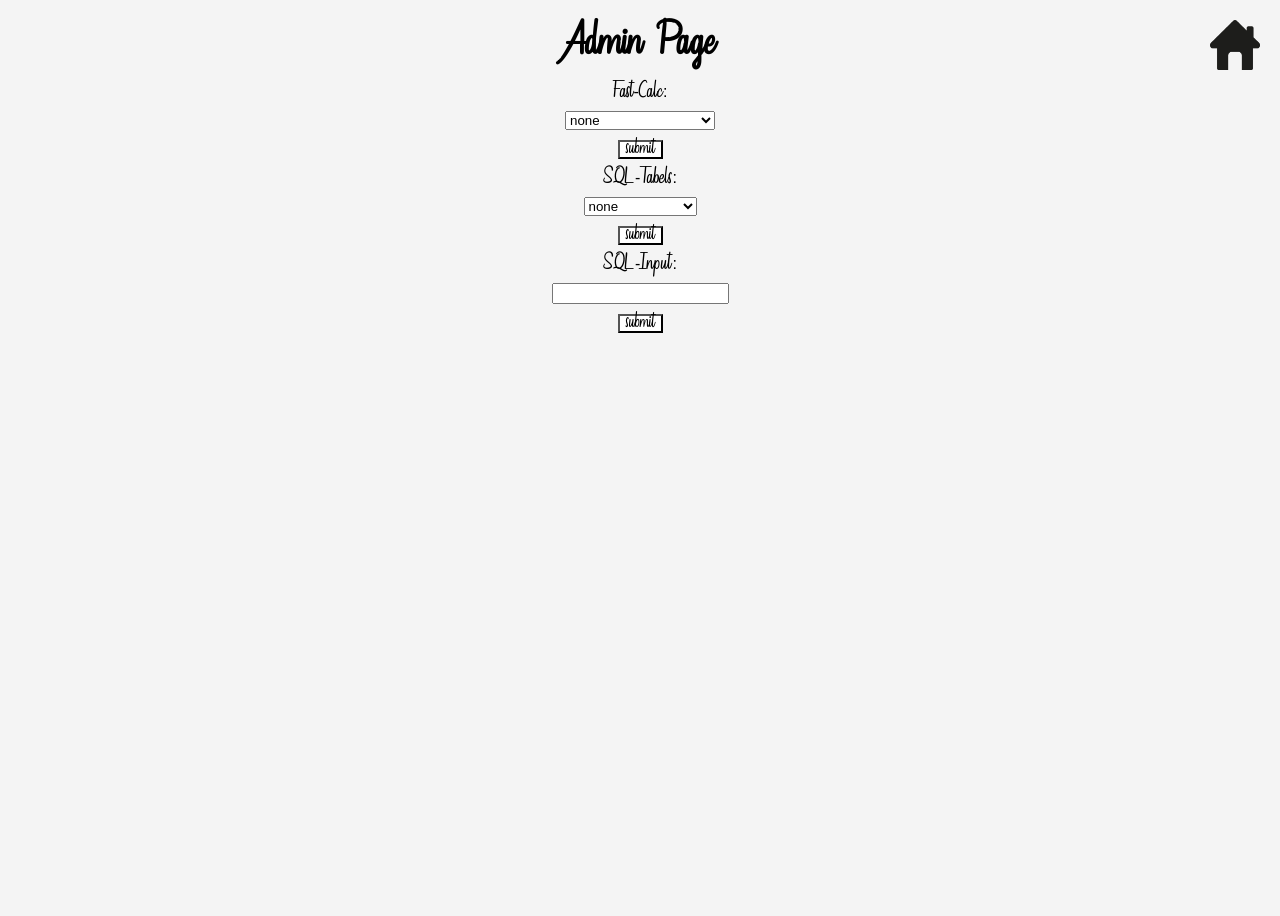
<file: coffee_db_app/templateFiles/admin.html>
<!DOCTYPE html>
<html>
<head>
    <link rel="stylesheet" type="text/css" href="../staticFiles/style_index.css">
    <script type="text/javascript" src="../staticFiles/admin_page_handler.js"></script>
</head>
<body>
    <div class="header">
        <a href='/start'><img src="../staticFiles/home.png" alt="Home" style="width:50px; height: 50px;"></a>
    </div>
    <div class="container">
        <h1>Admin Page</h1>
            <div class="page-div">
                <label>Fast-Calc:</label>
                <select id="drop_req">
                    <option value="none">none</option>
                    <option value="AVG-Rating-Mat-view">AVG-Rating-Mat-view</option>
                    <option value="worst-rating">worst-rating</option>
                    <option value="Cross-types-shops">Cross-types-shops</option>
                </select>
                <button id="btn" type="button" onclick="sql_drop_req()">submit</button>

                <label>SQL-Tabels:</label>
                <select id="drop">
                    <option value="none">none</option>
                    <option value="shop_login">shops_login</option>
                    <option value="coffee_shops">coffe_shops</option>
                    <option value="coffee_types">coffe_types</option>
                    <option value="ratings">ratings</option>
                    <option value="orders">order</option>
                    <option value="orderitem">order_item</option>
                    <option value="customers">customers</option>
                    <option value="customer_login">customer_login</option>
                </select>
                <button id="btn" type="button" onclick="sql_tabels()">submit</button>
                <label>SQL-Input:</label>
                <input type="text" name="sql-querry" id="querry"/>
                <button id="btn" type="button" onclick="sql_querry()">submit</button>
            </div>
            <div id="response"></div>
    </div>
</body>
</html>
</file>
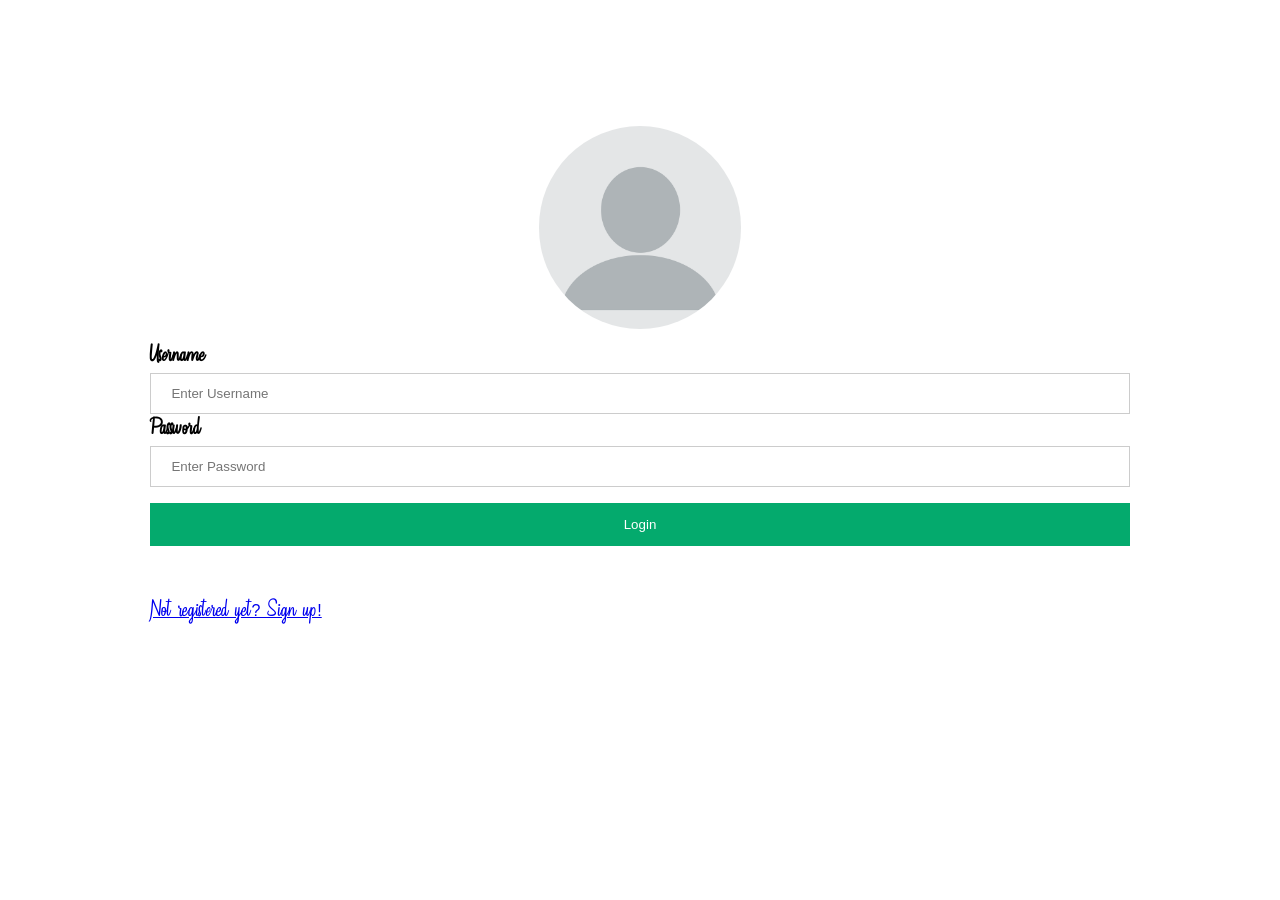
<file: coffee_db_app/templateFiles/Login.html>
<!DOCTYPE html>
<html>


    <head>
        <link rel="stylesheet" href="../staticFiles/Login.css">
        <script type="text/javascript" src="../staticFiles/LoginHandler.js"></script>
    </head>

    <body>

        <div class="full_container">
            <div class="imgcontainer">
                <img src="../staticFiles/profile_picture.png" alt="Avatar" class="avatar">
            </div>

            <div class="container">
                <label for="uname"><b>Username</b></label>
                <input type="text" placeholder="Enter Username" name="uname" id="uname" required>

                <label for="psw"><b>Password</b></label>
                <input type="password" placeholder="Enter Password" name="psw" id="psw" required>

                <button type="button" onclick="login()">Login</button>
                <div class="response_container"><p id="response"></p><br><br><a id="signup_link" href="/signup">Not registered yet? Sign up!</a></div>
                <!--
                <label>
                <input type="checkbox" checked="checked" name="remember"> Remember me
                </label>
                -->
            </div>
        </div>


    </body>


</html>
</file>
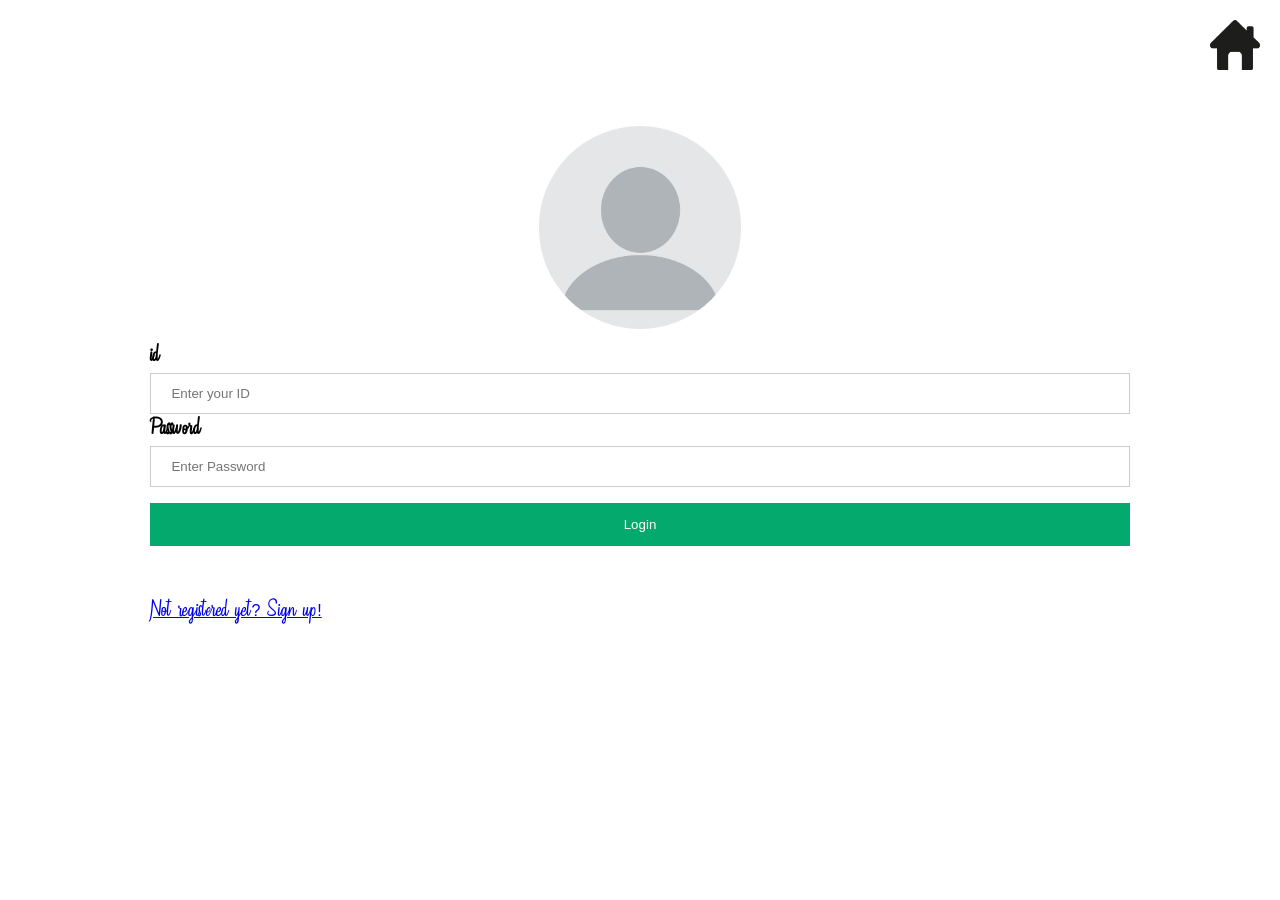
<file: coffee_db_app/templateFiles/Login_coffee_shop.html>
<!DOCTYPE html>
<html>


    <head>
        <link rel="stylesheet" href="../staticFiles/Login.css">
        <script type="text/javascript" src="../staticFiles/LoginHandlerCoffeeShop.js"></script>
    </head>

    <body>
        <div class="header">
            <a href='/start'><img src="../staticFiles/home.png" alt="Home" style="width:50px; height: 50px;"></a>
        </div>
        <div class="full_container">
            <div class="imgcontainer">
                <img src="../staticFiles/profile_picture.png" alt="Avatar" class="avatar">
            </div>

            <div class="container">
                <label for="uname"><b>id</b></label>
                <input type="text" placeholder="Enter your ID" name="uname" id="uname" required>

                <label for="psw"><b>Password</b></label>
                <input type="password" placeholder="Enter Password" name="psw" id="psw" required>

                <button type="button" onclick="login()">Login</button>
                <div class="response_container"><p id="response"></p><br><br><a id="signup_link" href="/signup_coffee_shop">Not registered yet? Sign up!</a></div>
            </div>
        </div>


    </body>


</html>
</file>
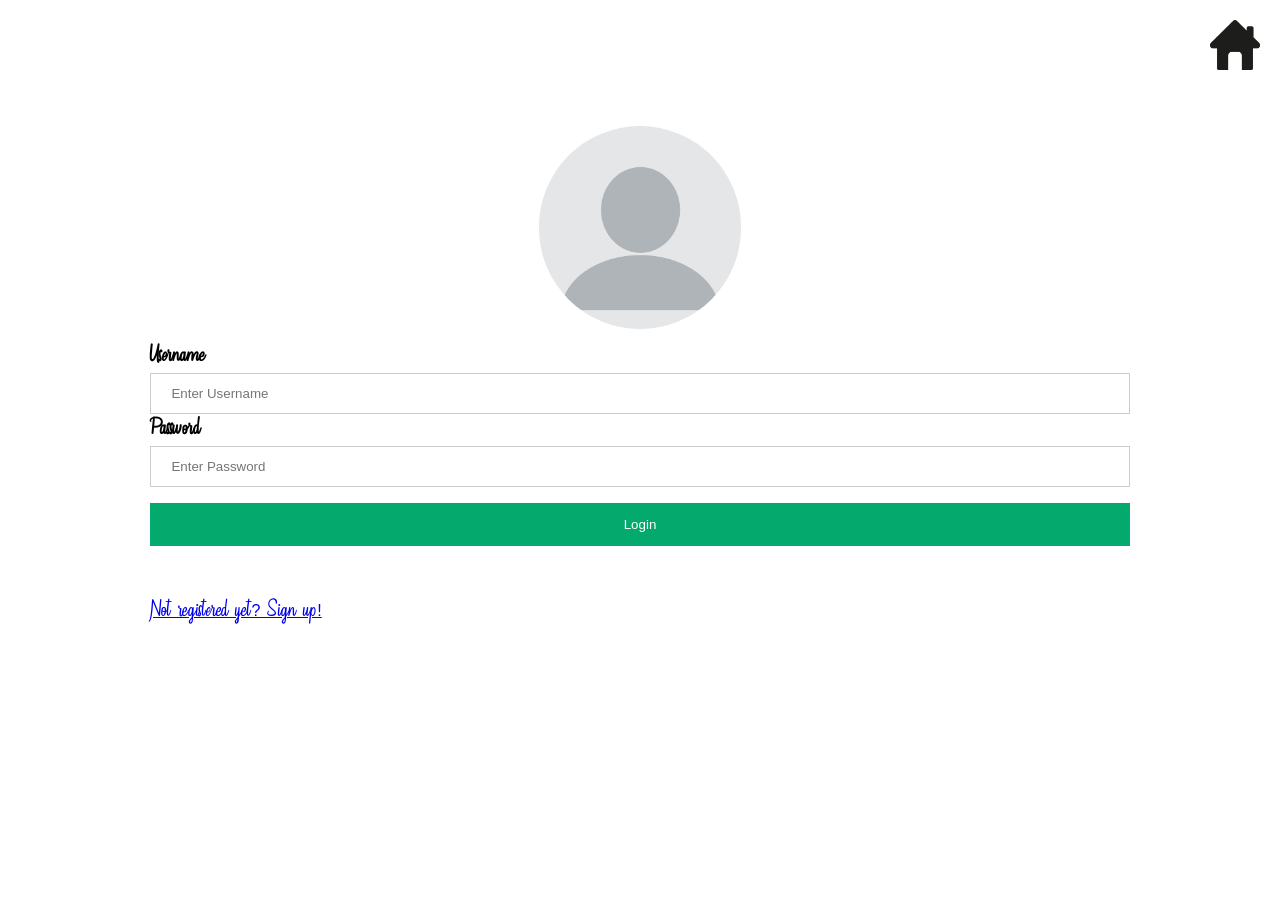
<file: coffee_db_app/templateFiles/Login_customer.html>
<!DOCTYPE html>
<html>


    <head>
        <link rel="stylesheet" href="../staticFiles/Login.css">
        <script type="text/javascript" src="../staticFiles/LoginHandlerCustomer.js"></script>
    </head>

    <body>
        <div class="header">
            <a href='/start'><img src="../staticFiles/home.png" alt="Home" style="width:50px; height: 50px;"></a>
        </div>

        <div class="full_container">
            <div class="imgcontainer">
                <img src="../staticFiles/profile_picture.png" alt="Avatar" class="avatar">
            </div>

            <div class="container">
                <label for="uname"><b>Username</b></label>
                <input type="text" placeholder="Enter Username" name="uname" id="uname" required>

                <label for="psw"><b>Password</b></label>
                <input type="password" placeholder="Enter Password" name="psw" id="psw" required>

                <button type="button" onclick="login()">Login</button>
                <div class="response_container"><p id="response"></p><br><br><a id="signup_link" href="/signup_customer">Not registered yet? Sign up!</a></div>
            </div>
        </div>


    </body>


</html>
</file>
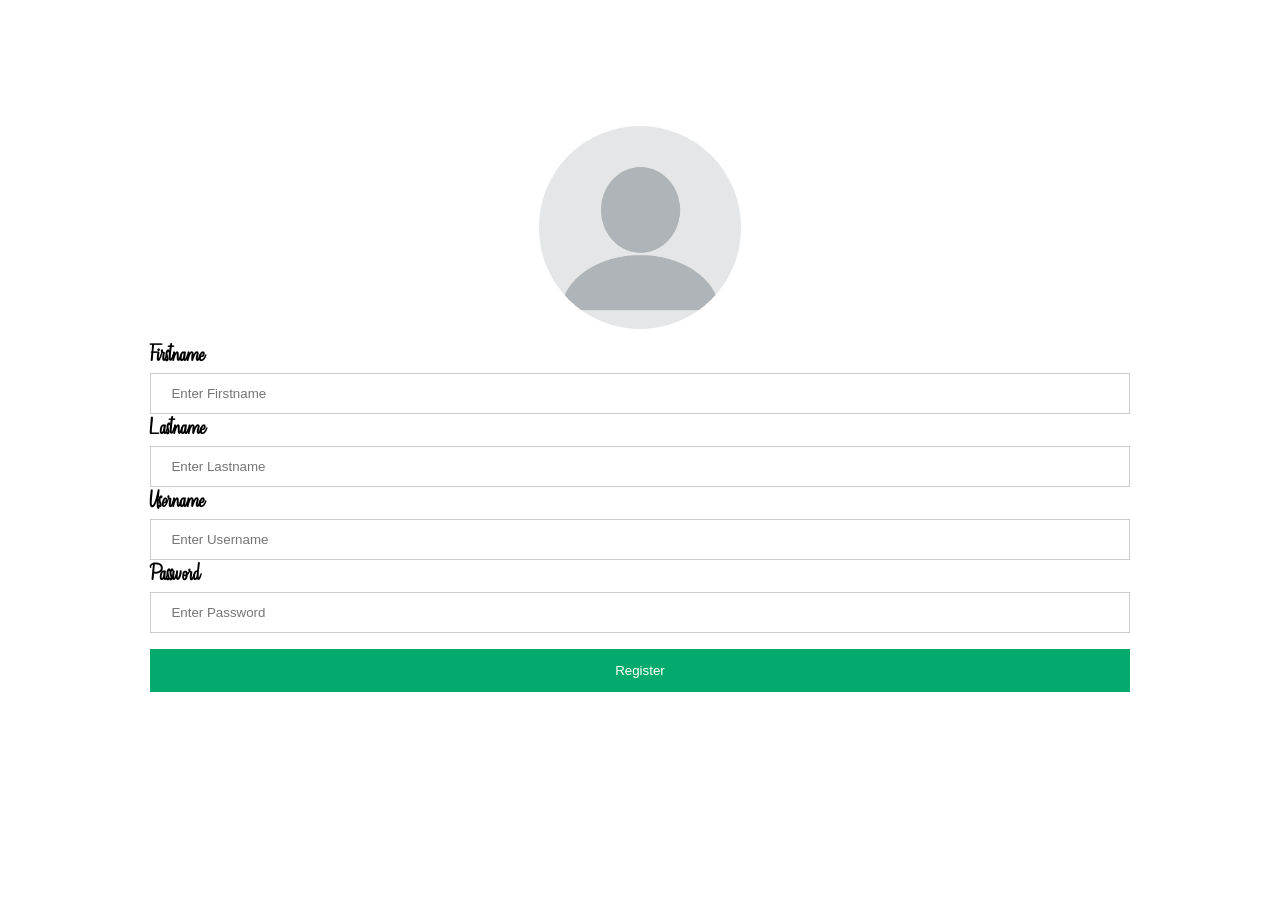
<file: coffee_db_app/templateFiles/Signup.html>
<!DOCTYPE html>
<html>


    <head>
        <link rel="stylesheet" href="../staticFiles/Signup.css">
        <script type="text/javascript" src="../staticFiles/SignupHandler.js"></script>
    </head>

    <body>

        <div class="full_container">
            <div class="imgcontainer">
                <img src="../staticFiles/profile_picture.png" alt="Avatar" class="avatar">
            </div>

            <div class="container">
                <label for="firstname"><b>Firstname</b></label>
                <input type="text" placeholder="Enter Firstname" name="firstname" id="firstname" required>

                <label for="lastname"><b>Lastname</b></label>
                <input type="text" placeholder="Enter Lastname" name="lastname" id="lastname" required>

                <label for="uname"><b>Username</b></label>
                <input type="text" placeholder="Enter Username" name="uname" id="uname" required>

                <label for="psw"><b>Password</b></label>
                <input type="password" placeholder="Enter Password" name="psw" id="psw" required>

                <button type="button" onclick="signup()">Register</button>
                <div class="response_container"><p id="response"></p><br><br><a id="login_link" href="/login">Move on to login page</a></div>
                <!--
                <label>
                <input type="checkbox" checked="checked" name="remember"> Remember me
                </label>
                -->
            </div>
        </div>


    </body>


</html>
</file>
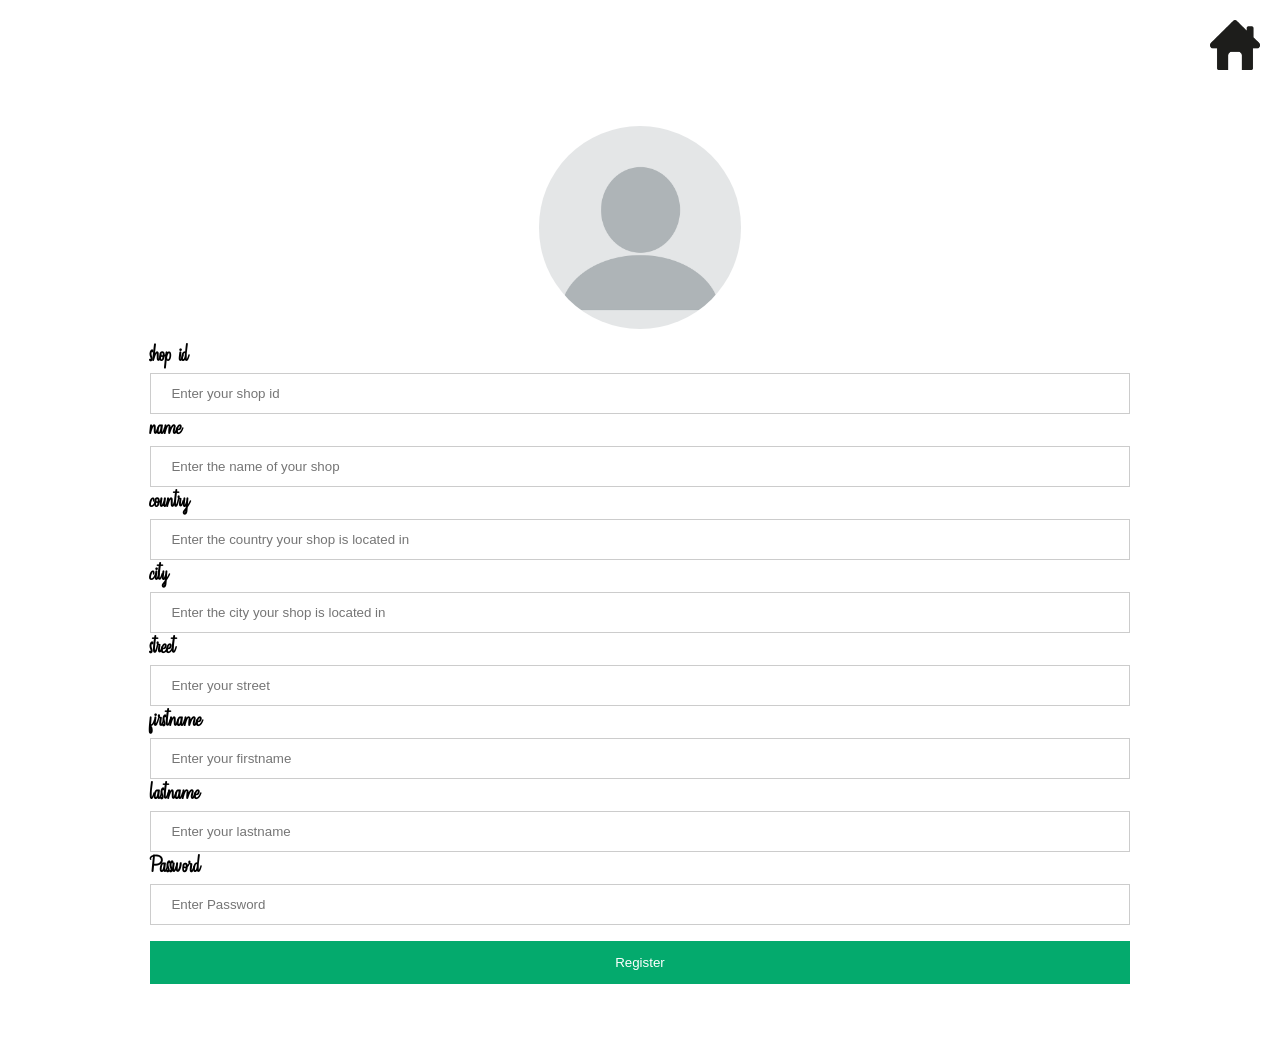
<file: coffee_db_app/templateFiles/Signup_coffee_shop.html>
<!DOCTYPE html>
<html>


    <head>
        <link rel="stylesheet" href="../staticFiles/Signup.css">
        <script type="text/javascript" src="../staticFiles/SignupHandlerCoffeeShop.js"></script>
    </head>

    <body>
        <div class="header">
            <a href='/start'><img src="../staticFiles/home.png" alt="Home" style="width:50px; height: 50px;"></a>
        </div>

        <div class="full_container">
            <div class="imgcontainer">
                <img src="../staticFiles/profile_picture.png" alt="Avatar" class="avatar">
            </div>

            <div class="container">
                <label for="id"><b>shop id</b></label>
                <input type="text" placeholder="Enter your shop id" name="id" id="id" required>

                <label for="name"><b>name</b></label>
                <input type="text" placeholder="Enter the name of your shop" name="name" id="name" required>

                <label for="country"><b>country</b></label>
                <input type="text" placeholder="Enter the country your shop is located in" name="country" id="country" required>

                <label for="city"><b>city</b></label>
                <input type="text" placeholder="Enter the city your shop is located in" name="city" id="city" required>

                <label for="adress"><b>street</b></label>
                <input type="text" placeholder="Enter your street" name="adress" id="adress" required>

                <label for="owner_firstname"><b>firstname</b></label>
                <input type="text" placeholder="Enter your firstname" name="owner_firstname" id="owner_firstname" required>

                <label for="owner_lastname"><b>lastname</b></label>
                <input type="text" placeholder="Enter your lastname" name="owner_lastname" id="owner_lastname" required>

                <label for="psw"><b>Password</b></label>
                <input type="password" placeholder="Enter Password" name="psw" id="psw" required>

                <button type="button" onclick="signup()">Register</button>
                <div class="response_container"><p id="response"></p><br><br><a id="login_link" href="/login_coffee_shop">Move on to login page</a></div>
            </div>
        </div>


    </body>


</html>
</file>
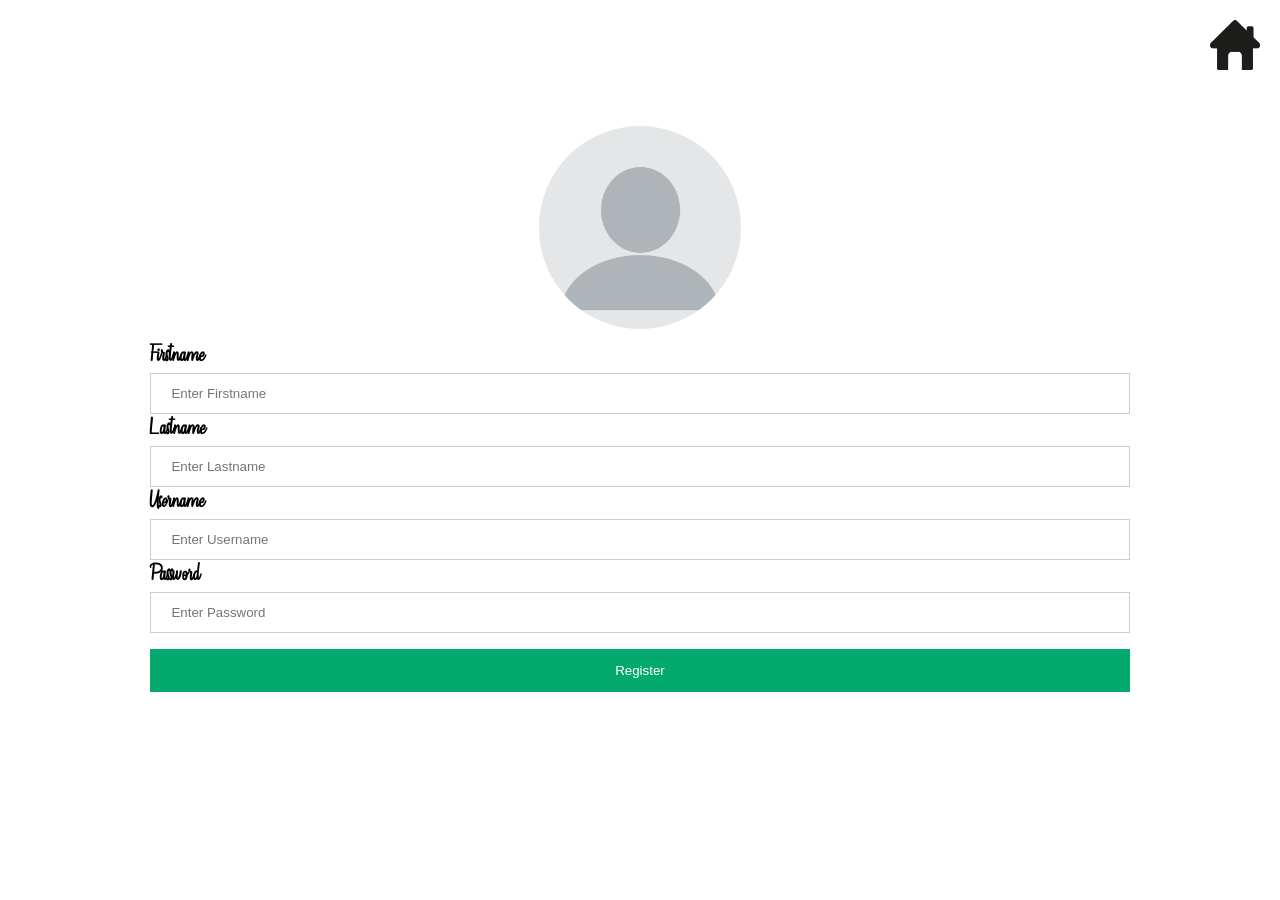
<file: coffee_db_app/templateFiles/Signup_customer.html>
<!DOCTYPE html>
<html>


    <head>
        <link rel="stylesheet" href="../staticFiles/Signup.css">
        <script type="text/javascript" src="../staticFiles/SignupHandlerCustomer.js"></script>
    </head>

    <body>
        <div class="header">
            <a href='/start'><img src="../staticFiles/home.png" alt="Home" style="width:50px; height: 50px;"></a>
        </div>

        <div class="full_container">
            <div class="imgcontainer">
                <img src="../staticFiles/profile_picture.png" alt="Avatar" class="avatar">
            </div>

            <div class="container">
                <label for="firstname"><b>Firstname</b></label>
                <input type="text" placeholder="Enter Firstname" name="firstname" id="firstname" required>

                <label for="lastname"><b>Lastname</b></label>
                <input type="text" placeholder="Enter Lastname" name="lastname" id="lastname" required>

                <label for="uname"><b>Username</b></label>
                <input type="text" placeholder="Enter Username" name="uname" id="uname" required>

                <label for="psw"><b>Password</b></label>
                <input type="password" placeholder="Enter Password" name="psw" id="psw" required>

                <button type="button" onclick="signup()">Register</button>
                <div class="response_container"><p id="response"></p><br><br><a id="login_link" href="/login_customer">Move on to login page</a></div>

            </div>
        </div>


    </body>


</html>
</file>
<file: coffee_db_app/staticFiles/style_index.css>
@font-face {
    font-family: 'Coffe';
    src: url('AdrenalinesDemoRegular.ttf') format('truetype');
    /* Weitere Formate, z.B. woff, woff2, können hinzugefügt werden */
  }
 
  body {
    background-color: #f4f4f4;
    font-family: 'Coffe', sans-serif; /* Verwende die Schriftart im Body oder anderen Elementen */
  }

  .header {
    position: absolute;
    top: 0;
    right: 0;
    margin: 20px;
    height: 10%;
}
  
.container {
    display: flex;
    flex-direction: column;
    align-items: center;
    height: 100vh;
  }
  
  .page-div {
    display: flex;
    flex-direction: column;
    align-items: center;
    gap: 10px;
  }
  
#btn{
  font-family: 'Coffe', sans-serif;
  background-color: #ffffff;
}
</file>
<file: coffee_db_app/staticFiles/Login.css>
@font-face {
  font-family: 'Coffe';
  src: url('AdrenalinesDemoRegular.ttf') format('truetype');
  /* Weitere Formate, z.B. woff, woff2, können hinzugefügt werden */
}
body {
  font-family: 'Coffe', sans-serif;
}

/* Bordered form */
.full_container {
    margin-left:10%;
    margin-right:10%;
    margin-top:10%;
  }
  
  /* Full-width inputs */
  input[type=text], input[type=password] {
    width: 100%;
    padding: 12px 20px;
    margin: 8px 0;
    display: inline-block;
    border: 1px solid #ccc;
    box-sizing: border-box;
  }
  
  /* Set a style for all buttons */
  button {
    background-color: #04AA6D;
    color: white;
    padding: 14px 20px;
    margin: 8px 0;
    border: none;
    cursor: pointer;
    width: 100%;
  }
  
  /* Add a hover effect for buttons */
  button:hover {
    opacity: 0.8;
  }
  
  /* Extra style for the cancel button (red) */
  .cancelbtn {
    width: auto;
    padding: 10px 18px;
    background-color: #f44336;
  }
  
  /* Center the avatar image inside this container */
  .imgcontainer {
    text-align: center;

  }
  
  .header {
    position: absolute;
    top: 0;
    right: 0;
    margin: 20px;
    height: 10%;
}

  /* Avatar image */
  img.avatar {
    width: 20%;
    border-radius: 50%;
  }
  
  /* Add padding to containers */
  .container {
    padding: 16px;
  }
  
  /* The "Forgot password" text */
  span.psw {
    float: right;
    padding-top: 16px;
  }
  
  /* Change styles for span and cancel button on extra small screens */
  @media screen and (max-width: 300px) {
    span.psw {
      display: block;
      float: none;
    }
    .cancelbtn {
      width: 100%;
    }
  }
</file>
<file: coffee_db_app/staticFiles/Signup.css>
@font-face {
  font-family: 'Coffe';
  src: url('AdrenalinesDemoRegular.ttf') format('truetype');
  /* Weitere Formate, z.B. woff, woff2, können hinzugefügt werden */
}
body {
  font-family: 'Coffe', sans-serif;
}
/* Bordered form */
.full_container {
    margin-left:10%;
    margin-right:10%;
    margin-top:10%;
  }
  
  /* Full-width inputs */
  input[type=text], input[type=password] {
    width: 100%;
    padding: 12px 20px;
    margin: 8px 0;
    display: inline-block;
    border: 1px solid #ccc;
    box-sizing: border-box;
  }
  
  /* Set a style for all buttons */
  button {
    background-color: #04AA6D;
    color: white;
    padding: 14px 20px;
    margin: 8px 0;
    border: none;
    cursor: pointer;
    width: 100%;
  }
  
  /* Add a hover effect for buttons */
  button:hover {
    opacity: 0.8;
  }
  
  /* Extra style for the cancel button (red) */
  .cancelbtn {
    width: auto;
    padding: 10px 18px;
    background-color: #f44336;
  }
  
  /* Center the avatar image inside this container */
  .imgcontainer {
    text-align: center;

  }
  
  /* Avatar image */
  img.avatar {
    width: 20%;
    border-radius: 50%;
  }
  
  /* Add padding to containers */
  .container {
    padding: 16px;
  }
  
  /* The "Forgot password" text */
  span.psw {
    float: right;
    padding-top: 16px;
  }
  
  /* Change styles for span and cancel button on extra small screens */
  @media screen and (max-width: 300px) {
    span.psw {
      display: block;
      float: none;
    }
    .cancelbtn {
      width: 100%;
    }
  }
  .header {
    position: absolute;
    top: 0;
    right: 0;
    margin: 20px;
    height: 10%;
}

  #login_link{
    display: None;
  }
</file>
